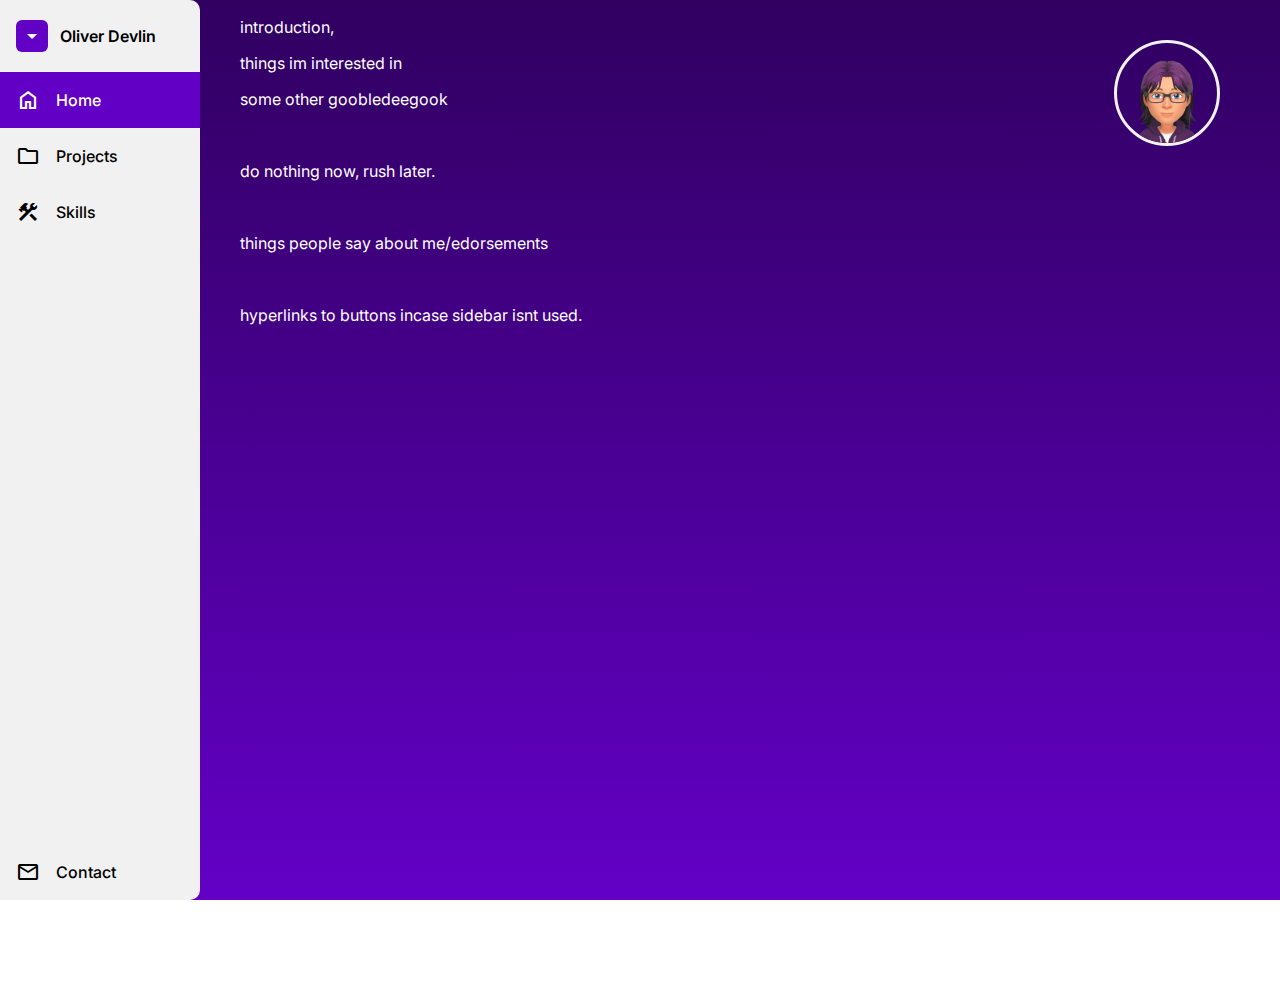
<file: index.html>
<!DOCTYPE html>
<html lang="en">
<head>
    <meta charset="UTF-8">
    <meta name="viewport" content="width=device-width, initial-scale=1.0">
    
    <link rel="preconnect" href="https://fonts.googleapis.com">
    <link rel="preconnect" href="https://fonts.gstatic.com" crossorigin>
    <link href="https://fonts.googleapis.com/css2?family=Inter:wght@500;600&display=swap" rel="stylesheet">
    <link rel="stylesheet" href="https://fonts.googleapis.com/css2?family=Material+Symbols+Outlined:opsz,wght,FILL,GRAD@20..48,100..700,0..1,-50..200" />

    <link rel="stylesheet" href="styles.css">
    <title>Pivot Portfolio</title>
</head>
<body>

    <div class="sidebar">
        <div>
            <div class="sidebar-header">
                <span class="material-symbols-outlined header-icon">
                    arrow_drop_down
                </span>
                Oliver Devlin
            </div>
            
            <a class="active" href="#home">
                <span class="material-symbols-outlined">home</span>
                Home
            </a>
            <a href="#projects">
                <span class="material-symbols-outlined">folder</span>
                Projects
            </a>
            <a href="#skills">
                <span class="material-symbols-outlined">construction</span>
                Skills
            </a>
        </div>
        <div>
            <a href="#contact">
                <span class="material-symbols-outlined">mail</span>
                Contact
            </a>
        </div>
    </div>

    <div class="content">
        <img src="images/10226021-99269677574_12-s5-v1.png" alt="Oliver Devlin Avatar" class="avatar">

        <p>introduction,</p>
        <p>things im interested in</p>
        <p>some other goobledeegook</p>
        <br>
        <p>do nothing now, rush later.</p>
        <br>
        <p>things people say about me/edorsements</p>
        <br>
        <p>hyperlinks to buttons incase sidebar isnt used.</p>
    </div>

</body>
</html>
</file>
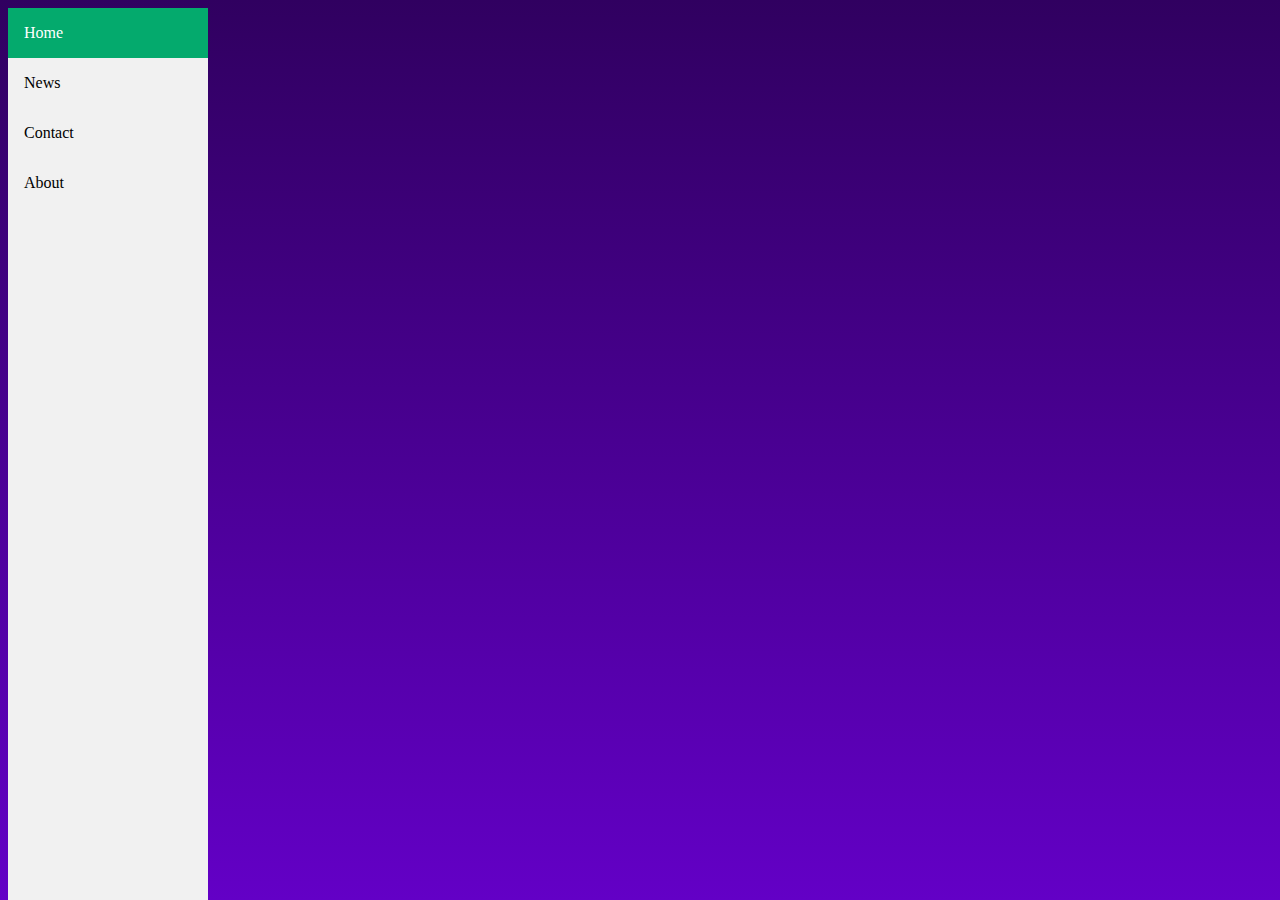
<file: portablefolio/index.html>
<!DOCTYPE html>
<html lang="en">
<head>
    <meta charset="UTF-8">
    <meta name="viewport" content="width=device-width, initial-scale=1.0">
    <link rel="stylesheet" href="styles.css">
    <title>Document</title>
</head>
<body>
    <!-- The sidebar -->
<div class="sidebar">
    <a class="active" href="#home">Home</a>
    <a href="#news">News</a>
    <a href="#contact">Contact</a>
    <a href="#about">About</a>
  </div>   
</body>
</html>
</file>
<file: styles.css>
body {
    margin: 0;
    background: linear-gradient(rgba(48, 0, 96, 1), rgba(99, 0, 198, 1));
    background-repeat: no-repeat;
    background-attachment: fixed;
    background-size: cover;
    font-family: 'Inter', sans-serif;
}

/* The side navigation menu */
.sidebar {
    margin: 0;
    padding: 0;
    width: 200px;
    background-color: #f1f1f1;
    position: fixed;
    height: 100%;
    display: flex;
    flex-direction: column;
    justify-content: space-between;
    border-top-right-radius: 10px;
    border-bottom-right-radius: 10px;
}

/* Style for the header inside the sidebar */
.sidebar-header {
    padding: 20px 16px;
    font-family: 'Inter', sans-serif;
    font-weight: 600;
    font-size: 16px; 
    display: flex;
    align-items: center;
}

/* Style for the icon in the header */
.header-icon {
    background-color: #6300c6; /* Purple background */
    color: white; /* White arrow */
    border-radius: 6px; /* Rounded corners */
    padding: 4px; /* Space inside the box */
    margin-right: 12px; /* Space between icon and name */
    display: inline-flex; 
    align-items: center;
    justify-content: center;
}

/* Sidebar links */
.sidebar a {
    display: flex; 
    align-items: center; 
    color: black;
    padding: 16px;
    text-decoration: none;
    font-family: 'Inter', sans-serif;
    font-weight: 500;
    font-size: 16px;
}

/* Style for the icons in nav links */
.sidebar a .material-symbols-outlined {
    margin-right: 16px;
}

/* Active/current link */
.sidebar a.active {
    background-color: #6300c6;
    color: white;
}

/* Links on mouse-over */
.sidebar a:hover:not(.active) {
    background-color: #e0e0e0;
    color: black;
}

/* Page content */
div.content {
    margin-left: 200px;
    padding: 1px 16px;
    height: 1000px;
    color: white; 
    padding-left: 40px;
    position: relative; /* This is needed to position the avatar inside it */
}

/* Style for the avatar image */
.avatar {
    position: absolute; /* Position relative to the .content div */
    top: 40px;
    right: 60px;
    width: 100px; 
    height: 100px; 
    border-radius: 50%; /* This makes the image circular */
    border: 3px solid #f1f1f1; 
}


/* Media Queries */
@media screen and (max-width: 700px) {
    .sidebar {
        width: 100%;
        height: auto;
        position: relative;
        flex-direction: row;
        border-radius: 0;
    }
    .sidebar a {float: left;}
    div.content {margin-left: 0;}
}

@media screen and (max-width: 400px) {
    .sidebar, .sidebar a {
        float: none;
        text-align: center;
        justify-content: center;
    }
    .sidebar {
        flex-direction: column;
    }
}
</file>
<file: portablefolio/styles.css>
body {
    background: linear-gradient(rgba(48, 0, 96, 1), rgba(99, 0, 198, 1));
    background-repeat: no-repeat;
    background-attachment: fixed;
    background-size: cover;
}

/* The side navigation menu */
.sidebar {
    margin: 0;
    padding: 0;
    width: 200px;
    background-color: #f1f1f1;
    position: fixed;
    height: 100%;
    overflow: auto;
  }
  
  /* Sidebar links */
  .sidebar a {
    display: block;
    color: black;
    padding: 16px;
    text-decoration: none;
  }
  
  /* Active/current link */
  .sidebar a.active {
    background-color: #04AA6D;
    color: white;
  }
  
  /* Links on mouse-over */
  .sidebar a:hover:not(.active) {
    background-color: #555;
    color: white;
  }
  
  /* Page content. The value of the margin-left property should match the value of the sidebar's width property */
  div.content {
    margin-left: 200px;
    padding: 1px 16px;
    height: 1000px;
  }
  
  /* On screens that are less than 700px wide, make the sidebar into a topbar */
  @media screen and (max-width: 700px) {
    .sidebar {
      width: 100%;
      height: auto;
      position: relative;
    }
    .sidebar a {float: left;}
    div.content {margin-left: 0;}
  }
  
  /* On screens that are less than 400px, display the bar vertically, instead of horizontally */
  @media screen and (max-width: 400px) {
    .sidebar a {
      text-align: center;
      float: none;
    }
  }
</file>
